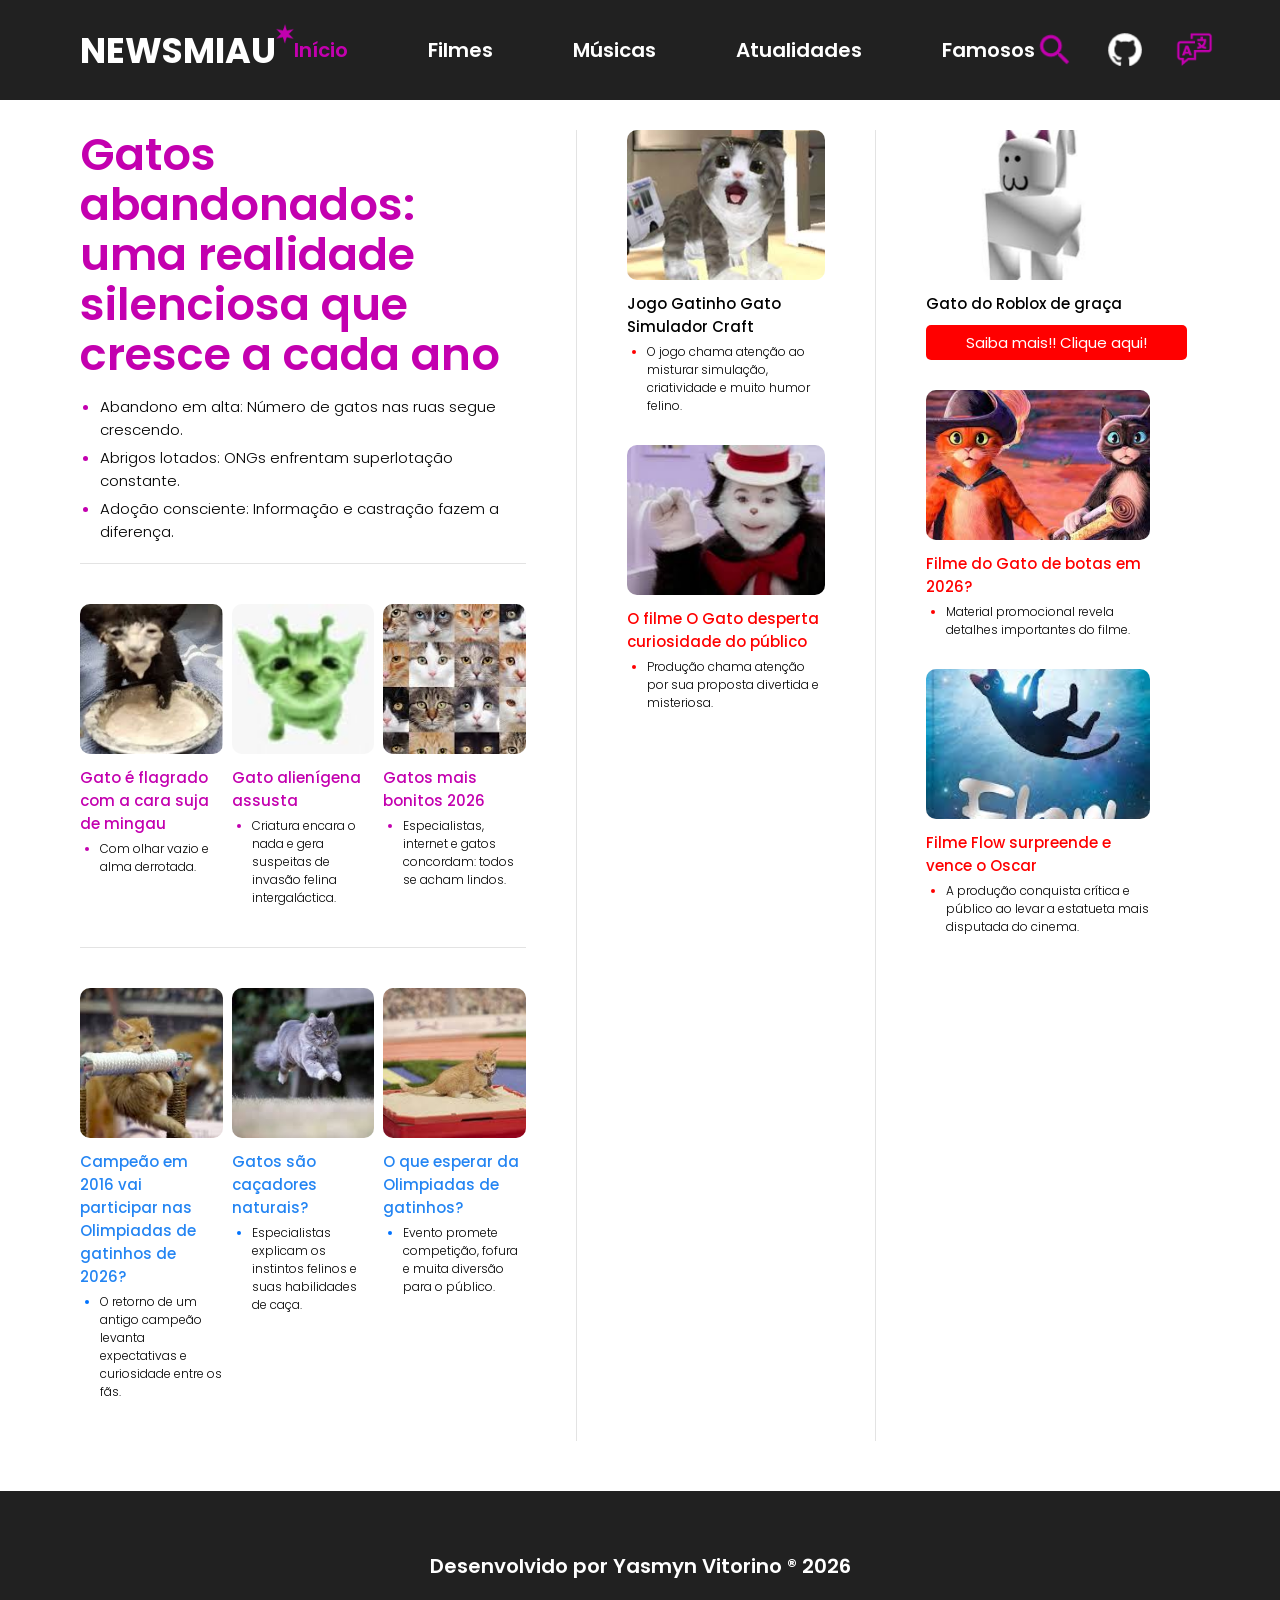
<file: index.html>
<!DOCTYPE html>
<html lang="en">

<head>
    <meta charset="UTF-8">
    <meta name="viewport" content="width=device-width, initial-scale=1.0">
    <title>Site De Noticías</title>
    <link rel="stylesheet" href="style.css">
    <link rel="shortcut icon" href="./imagens/Star 3.png" type="image/x-icon">
</head>

<body>
    <!-- Header -->
    <header>
        <div class="logo">
            <h1>NEWSMIAU</h1>
            <img src="./imagens/Star 3.png" alt=" Desenho de estrela de 6 pontas na cor roxa ">
        </div>
        <nav>
            <a href="">Início</a>
            <a href="./filmes.html">Filmes</a>
            <a href="./musicas.html">Músicas</a>
            <a href="./atualidades.html">Atualidades</a>
            <a href="./famosos.html">Famosos</a>
        </nav>
        <div class="icones-header">
            <img src="./imagens/ic_baseline-search.png" alt="Lupa para pesquisa">
            <img src="./imagens/ri_github-fill.png" alt="Icone da logo do Github">
            <img src="./imagens/clarity_language-line.png" alt="Icone para troca de linguagem">
        </div>
    </header>
    <!-- Conteúdo -->
    <main>
        <section>
            <!-- Noticia Principal -->
            <article class="noticia-principal">
                <h2 class="cor-roxa">Gatos abandonados: uma realidade silenciosa que cresce a cada ano</h2>
                <ul>
                    <li>Abandono em alta: Número de gatos nas ruas segue crescendo.</li>
                    <li>Abrigos lotados: ONGs enfrentam superlotação constante.</li>
                    <li>Adoção consciente: Informação e castração fazem a diferença.</li>
                </ul>
            </article>
            <!-- Noticias -->

            <div id="primeira-secao-noticias">
                <!-- Noticia 1 -->
                <article class="noticia-grupo">
                    <img src="./imagens/Gatos/Mingau.jpg" alt="">
                    <h3 class="cor-roxa">Gato é flagrado com a cara suja de mingau</h3>
                    <ul>
                        <li>Com olhar vazio e alma derrotada.</li>
                    </ul>
                </article>

                <!-- Noticia 2 -->
                <article class="noticia-grupo">
                    <img src="./imagens/Gatos/Gato Alien.jpg" alt="">
                    <h3 class="cor-roxa">Gato alienígena assusta</h3>
                    <ul>
                        <li>Criatura encara o nada e gera suspeitas de invasão felina intergaláctica.</li>
                    </ul>
                </article>

                <!-- Noticia 3 -->
                <article class="noticia-grupo">
                    <img src="./imagens/Gatos/Gatos.jpg" alt="">
                    <h3 class="cor-roxa">Gatos mais bonitos 2026</h3>
                    <ul>
                        <li>Especialistas, internet e gatos concordam: todos se acham lindos.</li>
                    </ul>
                </article>
            </div>

            <div id="segunda-secao-noticias">
                <!-- Noticia 4 -->
                <article class="noticia-grupo">
                    <img src="./imagens/Gatos/Gato esporte.jpg" alt="gato laranja na barra">
                    <h3 class="cor-azul">Campeão em 2016 vai participar nas Olimpiadas de gatinhos de 2026?</h3>
                    <ul>
                        <li>O retorno de um antigo campeão levanta expectativas e curiosidade entre os fãs.</li>
                    </ul>
                </article>

                <!-- Noticia 5 -->
                <article class="noticia-grupo">
                    <img src="./imagens/Gatos/Gato corre corre.jpg" alt="gato correndo veloz">
                    <h3 class="cor-azul">Gatos são caçadores naturais?</h3>
                    <ul>
                        <li>Especialistas explicam os instintos felinos e suas habilidades de caça.</li>
                    </ul>
                </article>
                <!-- Noticia 6 -->

                <article class="noticia-grupo">
                    <img src="./imagens/Gatos/Gato olimpiada.jpg" alt="Gato laranja em uma arena de olimpiadas">
                    <h3 class="cor-azul">O que esperar da Olimpiadas de gatinhos?</h3>
                    <ul>
                        <li>Evento promete competição, fofura e muita diversão para o público.</li>
                    </ul>
                </article>
            </div>
        </section>

        <section>
            <!-- Noticia lateral 1-->
            <article class="noticia-grupo">
                <img src="./imagens/Gatos/Gatoss/Gato jogo.jpg" alt=" Gato de jogo com a boca aberta">
                <h3>Jogo Gatinho Gato Simulador Craft</h3>
                <ul>
                    <li>O jogo chama atenção ao misturar simulação, criatividade e muito humor felino.</li>
                </ul>
            </article>

            <!-- Noticia lateral 2-->
            <article class="noticia-grupo">
                <img src="./imagens/Gatos/Gatoss/Gato filme.jpg" alt=" Homem fantasiado de gato do filme O gato">
                <h3 class="cor-vermelha">O filme O Gato desperta curiosidade do público</h3>
                <ul>
                    <li>Produção chama atenção por sua proposta divertida e misteriosa.</li>
                </ul>
            </article>
        </section>

        <section>
            <!-- Noticia lateral 3-->
            <article class="noticia-grupo">
                <img src="./imagens/Gatos/Gatoss/Gato robloco.jpg" alt="">
                <h3>Gato do Roblox de graça</h3>
                <button id="botao-saiba-mais">Saiba mais!! Clique aqui!</button>
            </article>

            <!-- Noticia lateral 4-->
            <article class="noticia-grupo">
                <img src="./imagens/Gatos/Gatoss/Gato de botas perdeu a bota.jpg" alt="">
                <h3 class="cor-vermelha">Filme do Gato de botas em 2026?</h3>
                <ul>
                    <li>Material promocional revela detalhes importantes do filme.</li>
                </ul>
            </article>

            <!-- Noticia lateral 5-->
            <article class="noticia-grupo">
                <img src="./imagens/Gatos/Gatoss/FLOW.jpg" alt="">
                <h3 class="cor-vermelha">Filme Flow surpreende e vence o Oscar</h3>
                <ul>
                    <li>A produção conquista crítica e público ao levar a estatueta mais disputada do cinema.</li>
                </ul>
            </article>
        </section>
    </main>

    <footer>
        <p>Desenvolvido por Yasmyn Vitorino ® 2026</p>
    </footer>
</body>

</html>
</file>
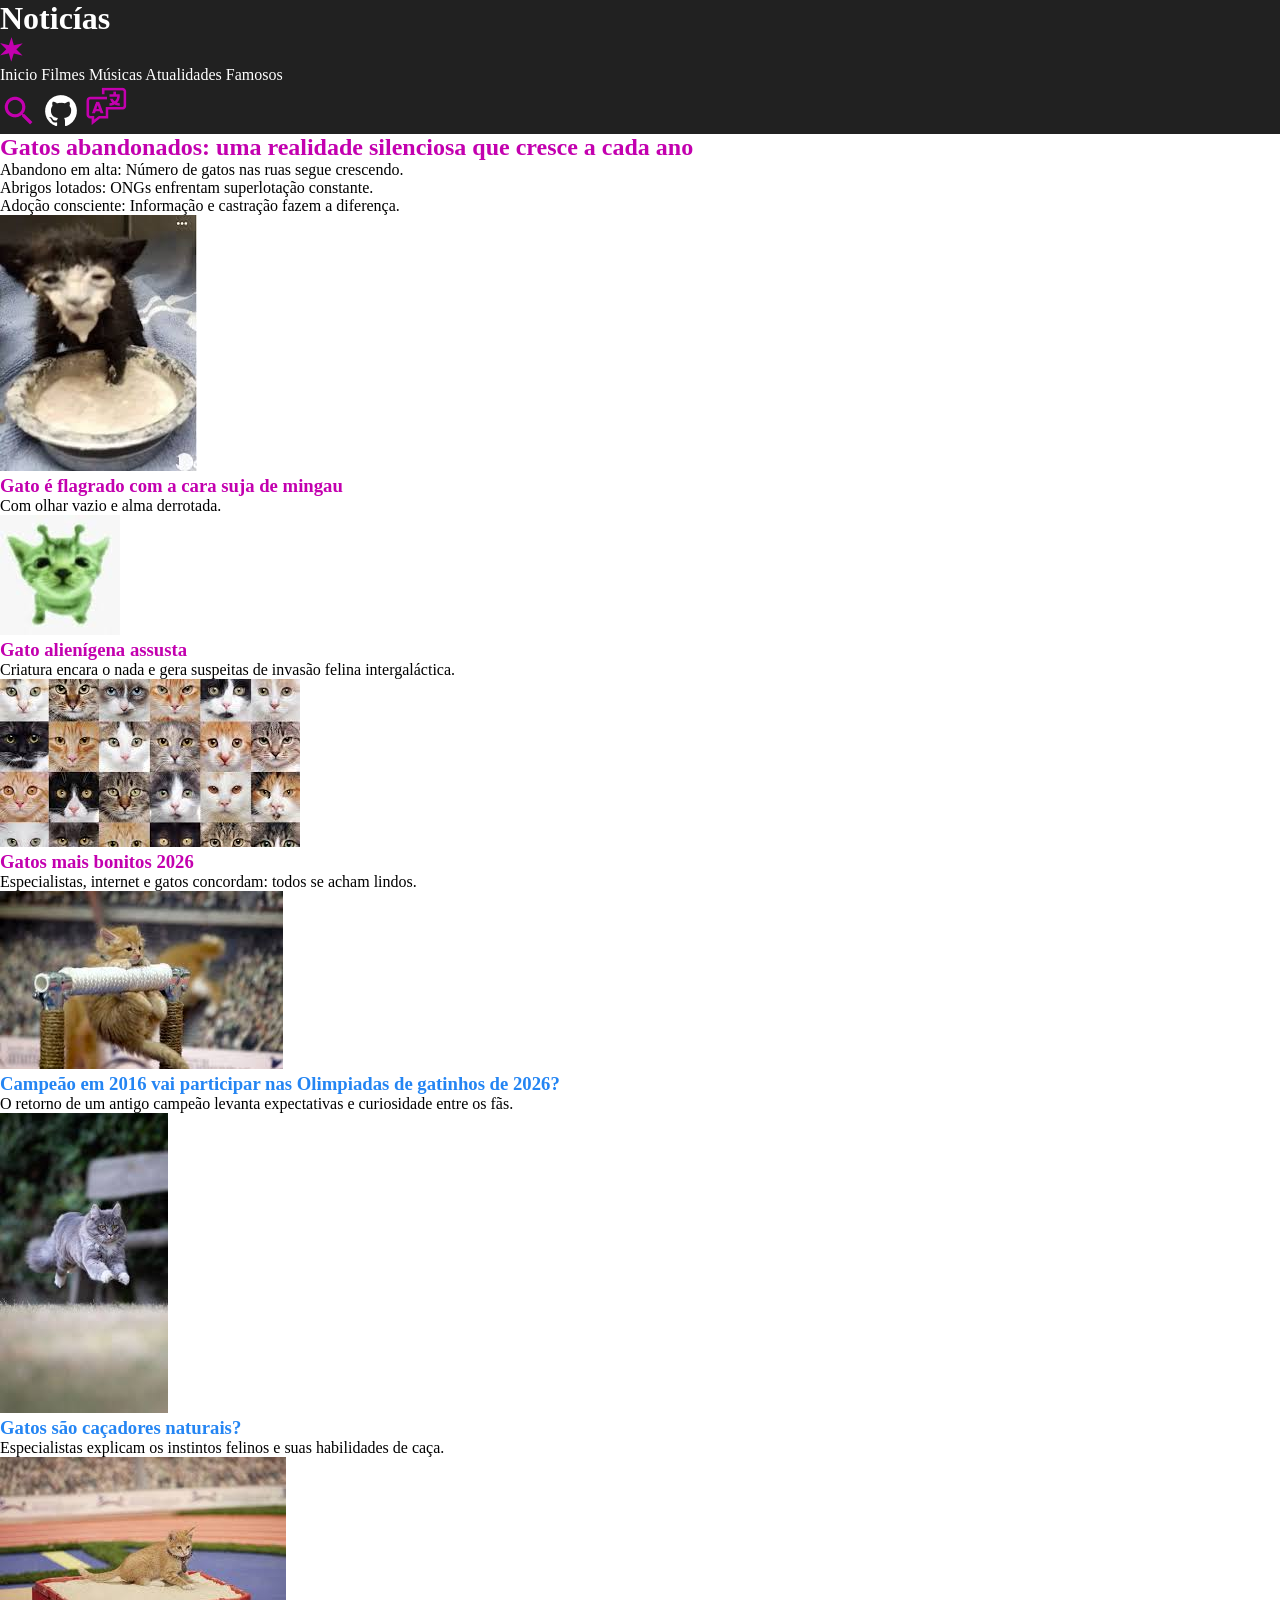
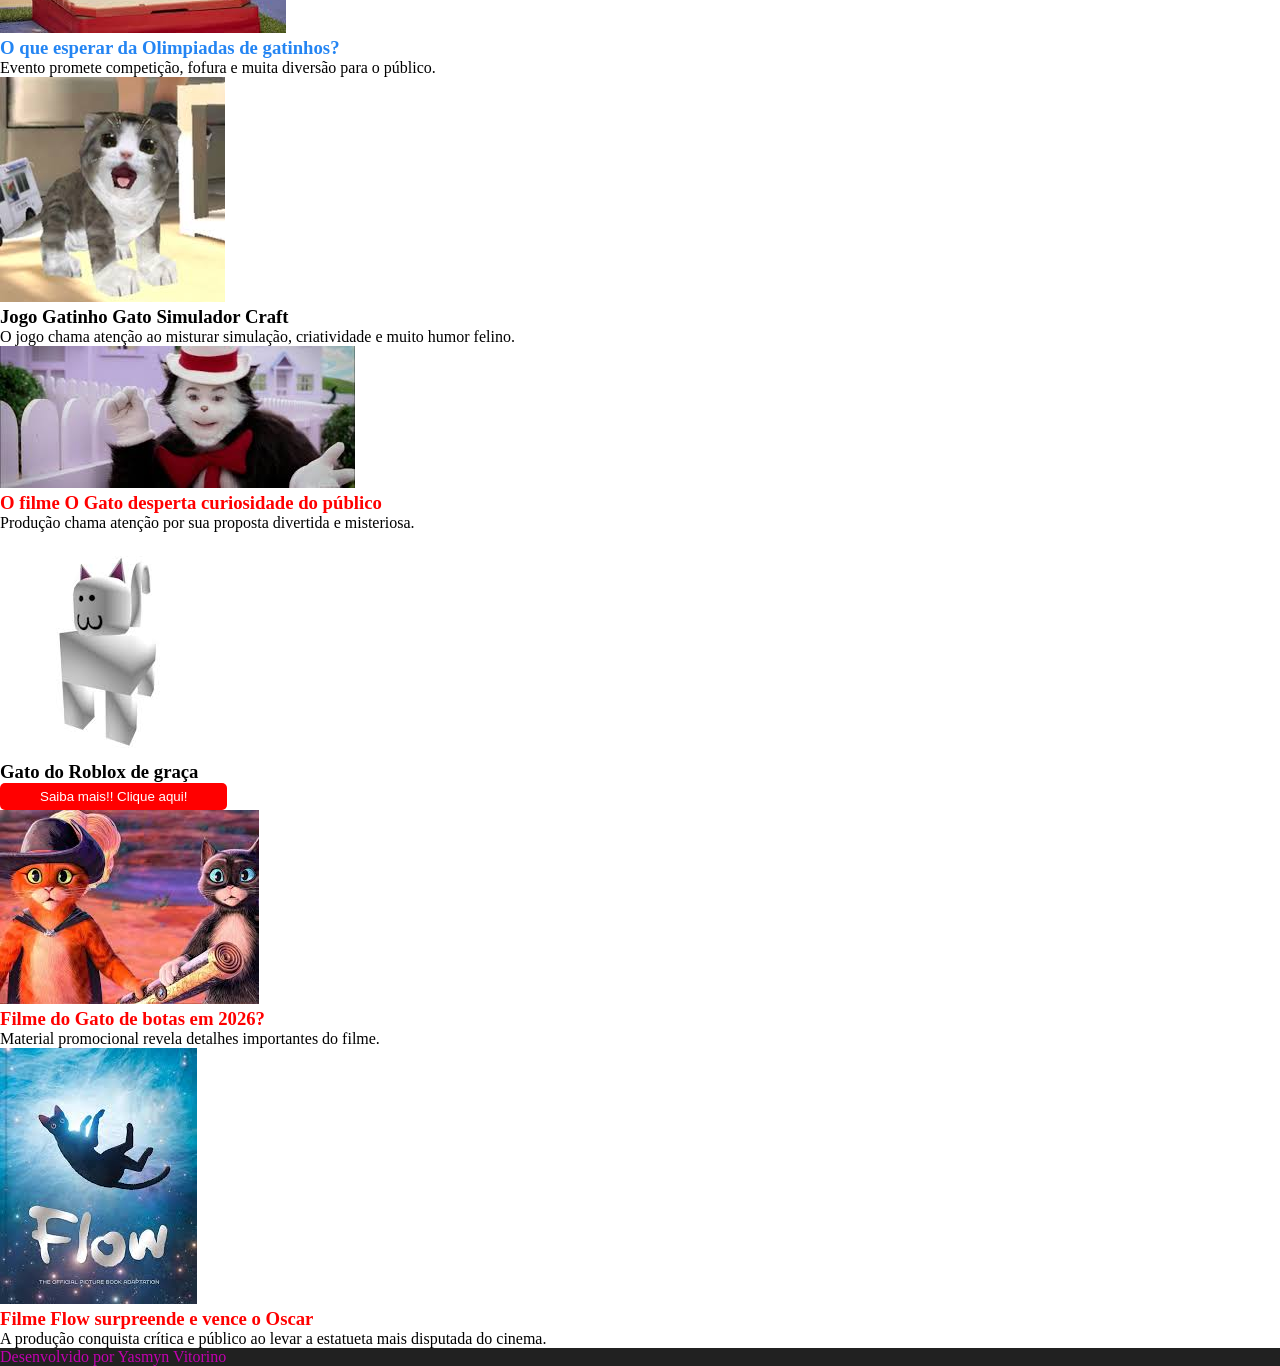
<file: imagens/Site-de-noticias/index.html>
<!DOCTYPE html>
<html lang="en">
<head>
    <meta charset="UTF-8">
    <meta name="viewport" content="width=device-width, initial-scale=1.0">
    <title>Site De Noticías</title>
    <link rel="stylesheet" href="style.css">
</head>
<body>
    <!-- Header -->
    <header>
        <div>
            <h1>Noticías</h1>
            <img src="./imagens/Star 3.png" alt=" Desenho de estrela de 6 pontas na cor roxa ">
        </div>
        <nav>
            <a href="">Inicio</a>
            <a href="">Filmes</a>
            <a href="">Músicas</a>
            <a href="">Atualidades</a>
            <a href="">Famosos</a>
        </nav>
        <div>
            <img src="./imagens/ic_baseline-search.png" alt="Lupa para pesquisa">
            <img src="./imagens/ri_github-fill.png" alt="Icone da logo do Github">
            <img src="./imagens/clarity_language-line.png" alt="Icone para troca de linguagem">
        </div>
    </header>
    <!-- Conteúdo -->
    <main>
        <section>
            <!-- Noticia Principal -->
            <article>
                <h2 class="cor-roxa">Gatos abandonados: uma realidade silenciosa que cresce a cada ano</h2>
                <ul>
                    <li>Abandono em alta: Número de gatos nas ruas segue crescendo.</li>
                    <li>Abrigos lotados: ONGs enfrentam superlotação constante.</li>
                    <li>Adoção consciente: Informação e castração fazem a diferença.</li>
                </ul>
            </article>
            <!-- Noticias -->
            <div>
                <!-- Noticia 1 -->
                <article>
                    <img src="./imagens/Gatos/Mingau.jpg" alt="">
                    <h3 class="cor-roxa">Gato é flagrado com a cara suja de mingau</h3>
                    <ul>
                        <li>Com olhar vazio e alma derrotada.</li>
                    </ul>
                </article>
                <!-- Noticia 2 -->
                <article>
                    <img src="./imagens/Gatos/Gato Alien.jpg" alt="">
                    <h3 class="cor-roxa">Gato alienígena assusta</h3>
                    <ul>
                        <li>Criatura encara o nada e gera suspeitas de invasão felina intergaláctica.</li>
                    </ul>
                </article>
                <!-- Noticia 3 -->
                <article>
                    <img src="./imagens/Gatos/Gatos.jpg" alt="">
                    <h3 class="cor-roxa">Gatos mais bonitos 2026</h3>
                    <ul>
                        <li>Especialistas, internet e gatos concordam: todos se acham lindos.</li>
                    </ul>
                </article>
            </div>
            <div>
                <!-- Noticia 4 -->
                <article>
                    <img src="./imagens/Gatos/Gato esporte.jpg" alt="gato laranja na barra">
                    <h3 class="cor-azul">Campeão em 2016 vai participar nas Olimpiadas de gatinhos de 2026?</h3>
                    <ul>
                        <li>O retorno de um antigo campeão levanta expectativas e curiosidade entre os fãs.</li>
                    </ul>
                </article>
                <!-- Noticia 5 -->
                <article>
                    <img src="./imagens/Gatos/Gato corre corre.jpg" alt="gato correndo veloz">
                    <h3 class="cor-azul">Gatos são caçadores naturais?</h3>
                    <ul>
                        <li>Especialistas explicam os instintos felinos e suas habilidades de caça.</li>
                    </ul>
                </article>
                <!-- Noticia 6 -->
                <article>
                    <img src="./imagens/Gatos/Gato olimpiada.jpg" alt="Gato laranja em uma arena de olimpiadas">
                    <h3 class="cor-azul">O que esperar da Olimpiadas de gatinhos?</h3>
                    <ul>
                        <li>Evento promete competição, fofura e muita diversão para o público.</li>
                    </ul>
                </article>
            </div>
        </section>

        <section>
            <article>
                <img src="./imagens/Gatos/Gatoss/Gato jogo.jpg" alt=" Gato de jogo com a boca aberta">
                <h3 >Jogo Gatinho Gato Simulador Craft</h3>
                <ul>
                    <li>O  jogo chama atenção ao misturar simulação, criatividade e muito humor felino.</li>
                </ul>
            </article>
            <article>
                <img src="./imagens/Gatos/Gatoss/Gato filme.jpg" alt=" Homem fantasiado de gato do filme O gato">
                <h3 class="cor-vermelha">O filme O Gato desperta curiosidade do público</h3>
                <ul>
                    <li>Produção chama atenção por sua proposta divertida e misteriosa.</li>
                </ul>
            </article>
        </section>
        <section>
            <article>
                <img src="./imagens/Gatos/Gatoss/Gato robloco.jpg" alt="">
                <h3>Gato do Roblox de graça</h3>
                <button id="botao-saiba-mais">Saiba mais!! Clique aqui!</button>
            </article>
            <article>
                <img src="./imagens/Gatos/Gatoss/Gato de botas perdeu a bota.jpg" alt="">
                <h3 class="cor-vermelha">Filme do Gato de botas em 2026?</h3>
                <p>Material promocional revela detalhes importantes do filme.</p>
            </article>
            <article>
                <img src="./imagens/Gatos/Gatoss/FLOW.jpg" alt="">
                <h3 class="cor-vermelha">Filme Flow surpreende e vence o Oscar</h3>
                <p>A produção conquista crítica e público ao levar a estatueta mais disputada do cinema.</p>
            </article>
        </section>
    </main>

    <footer>
        <p class="cor-roxa">Desenvolvido por Yasmyn Vitorino</p>
    </footer>
</body>
</html>
</file>
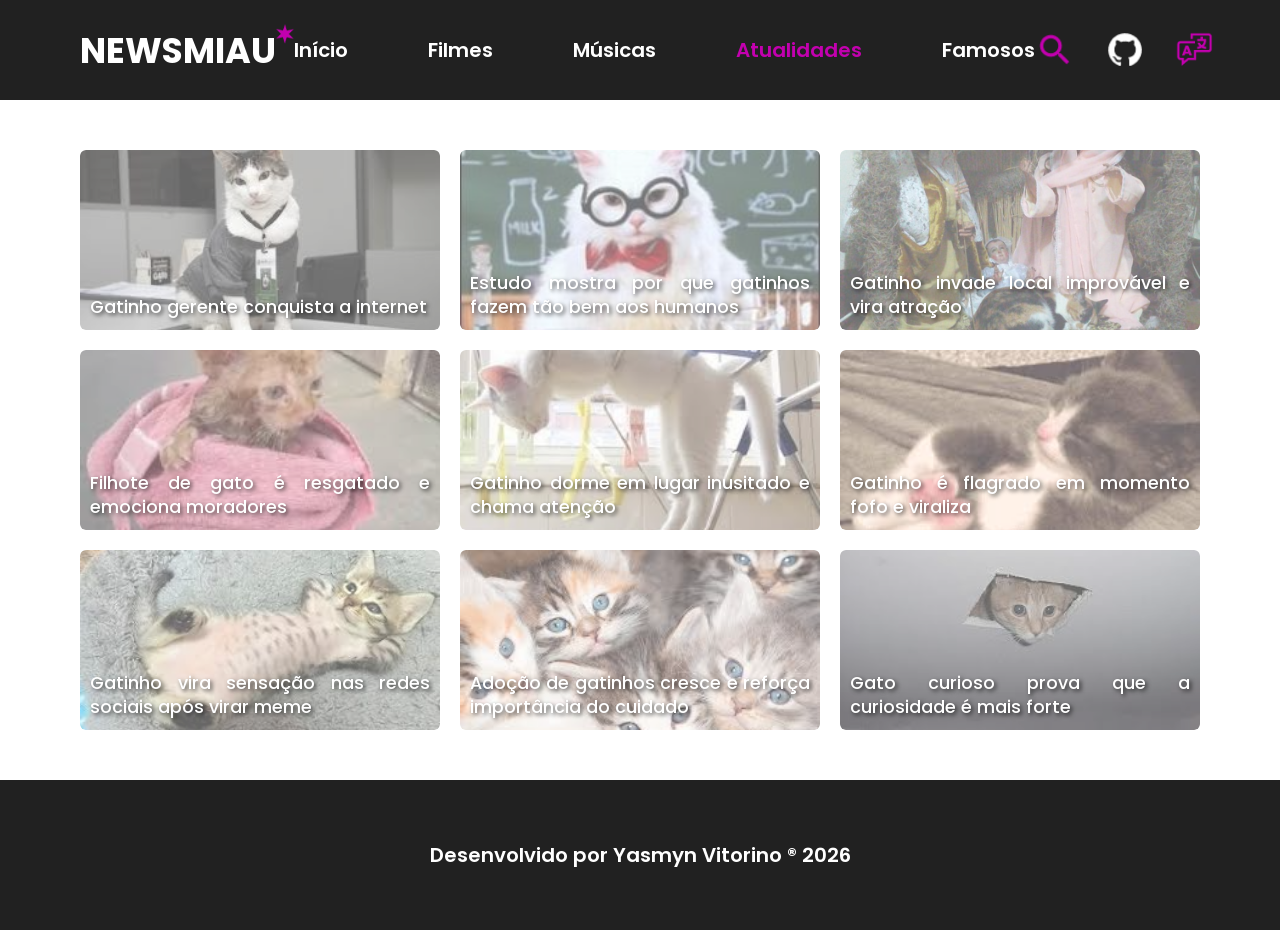
<file: atualidades.html>
<!DOCTYPE html>
<html lang="en">
<head>
    <meta charset="UTF-8">
    <meta name="viewport" content="width=device-width, initial-scale=1.0">
    <title>Noticias De Filmes</title>
    <link rel="shortcut icon" href="./Star 3.png" type="image/x-icon">
    <link rel="stylesheet" href="style.css">
    <link rel="stylesheet" href="atualidades.css">
    <title>Notícias De Filmes</title>
</head>
<body>
    <header>
        <div class="logo">
            <h1>NEWSMIAU</h1>
            <img src="./imagens/Star 3.png" alt=" Desenho de estrela de 6 pontas na cor roxa ">
        </div>
        <nav>
            <a href="./index.html">Início</a>
            <a href="./filmes.html">Filmes</a>
            <a href="./musicas.html">Músicas</a>
            <a href="./atualidades.html">Atualidades</a>
            <a href="./famosos.html">Famosos</a>
        </nav>
        <div class="icones-header">
            <img src="./imagens/ic_baseline-search.png" alt="Lupa para pesquisa">
            <img src="./imagens/ri_github-fill.png" alt="Icone da logo do Github">
            <img src="./imagens/clarity_language-line.png" alt="Icone para troca de linguagem">
        </div>
    </header>

    <main class="atualidades-main">
        <div class="noticias">
            <article class="noticia-grupo">
                <img src="./imagensAt/gerente.jpg" alt="">
                <div class="texto">
                    <h3 class="cor-v">Gatinho gerente conquista a internet</h3>
                </div>
            </article>

            <article class="noticia-grupo">
                <img src="./imagensAt/cientista.jpg" alt="">
                <div class="texto">
                    <h3 class="cor-v">Estudo mostra por que gatinhos fazem tão bem aos humanos</h3>
                </div>
            </article>

            <article class="noticia-grupo">
                <img src="./imagensAt/presepi.jpeg" alt="">
                <div class="texto">
                    <h3 class="cor-v">Gatinho invade local improvável e vira atração</h3>
                </div>
            </article>
        </div>

        <div class="noticias">
            <article class="noticia-grupo">
                <img src="./imagensAt/rwvvsd.jpg" alt="">
                <div class="texto">
                    <h3 class="cor-v">Filhote de gato é resgatado e emociona moradores</h3>
                </div>
            </article>

            <article class="noticia-grupo">
                <img src="./imagensAt/varal.jpg" alt="">
                <div class="texto">
                    <h3 class="cor-v">Gatinho dorme em lugar inusitado e chama atenção</h3>
                </div>
            </article>

            <article class="noticia-grupo">
                <img src="./imagensAt/amimir.jpg" alt="">
                <div class="texto">
                    <h3 class="cor-v">Gatinho é flagrado em momento fofo e viraliza</h3>
                </div>
            </article>
        </div>

        <div class="noticias">
            <article class="noticia-grupo">
                <img src="./imagensAt/pormim.jpg" alt="">
                <div class="texto">
                    <h3 class="cor-v">Gatinho vira sensação nas redes sociais após virar meme</h3>
                </div>
            </article>

            <article class="noticia-grupo">
                <img src="./imagensAt/adote.jpg" alt="">
                <div class="texto">
                    <h3 class="cor-v">Adoção de gatinhos cresce e reforça importância do cuidado</h3>
                </div>
            </article>

            <article class="noticia-grupo">
                <img src="./imagensAt/yfgu.jpg" alt="">
                <div class="texto">
                    <h3 class="cor-v">Gato curioso prova que a curiosidade é mais forte</h3>
                </div>
            </article>
        </div>

    </main>
    <footer>
        <p>Desenvolvido por Yasmyn Vitorino ® 2026</p>
    </footer>
</body>
</html>
</file>
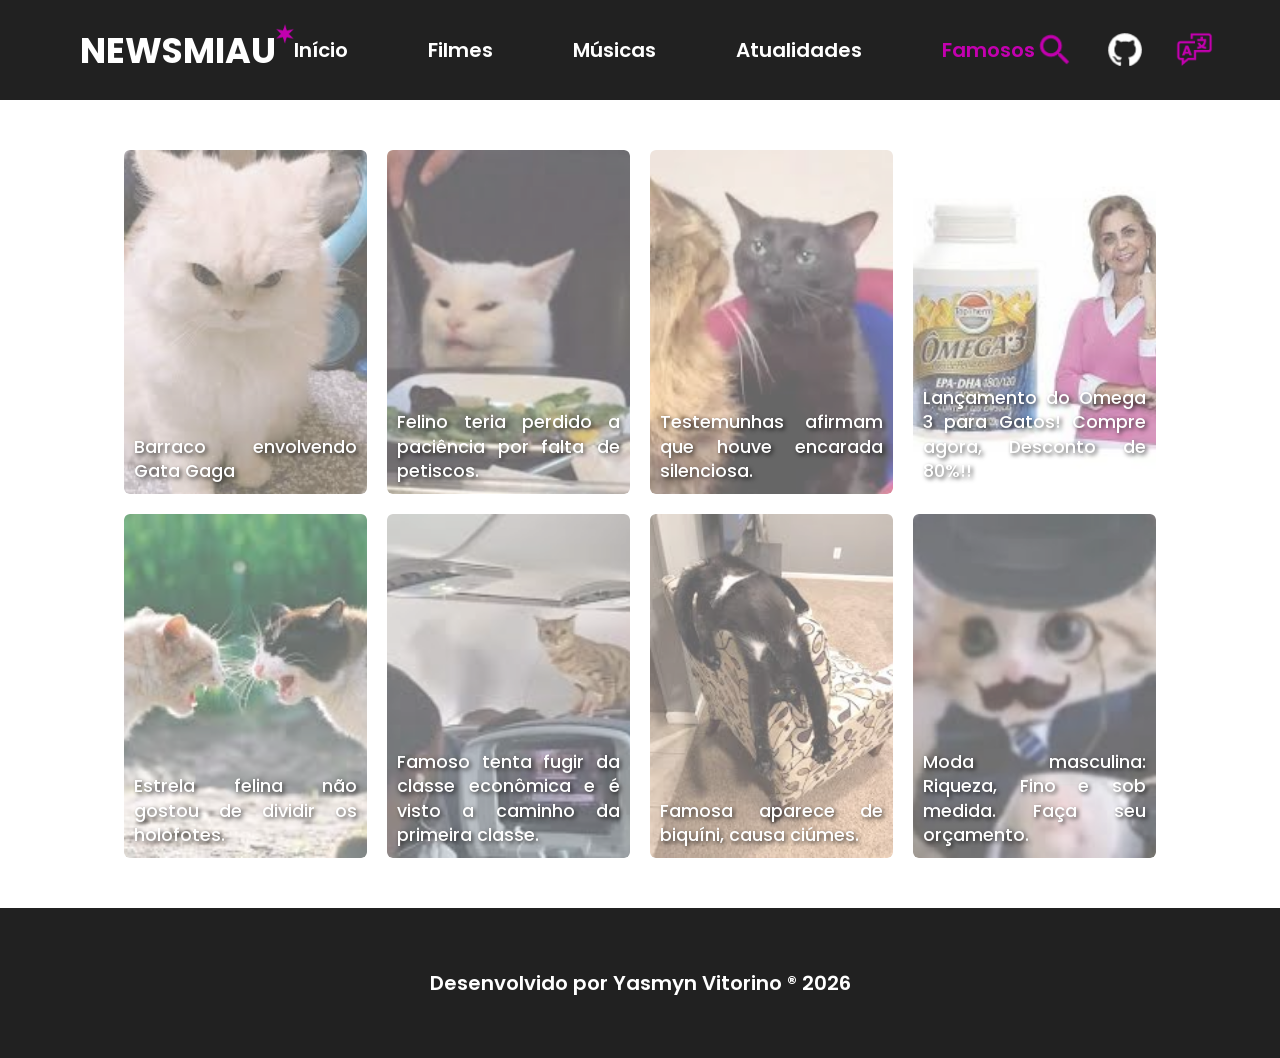
<file: famosos.html>
<!DOCTYPE html>
<html lang="en">
<head>
    <meta charset="UTF-8">
    <meta name="viewport" content="width=device-width, initial-scale=1.0">
    <title>Noticias De Filmes</title>
    <link rel="shortcut icon" href="./Star 3.png" type="image/x-icon">
    <link rel="stylesheet" href="style.css">
    <link rel="stylesheet" href="famosos.css">
    <title>Notícias De Filmes</title>
</head>
<body>
    <header>
        <div class="logo">
            <h1>NEWSMIAU</h1>
            <img src="./imagens/Star 3.png" alt=" Desenho de estrela de 6 pontas na cor roxa ">
        </div>
        <nav>
            <a href="./index.html">Início</a>
            <a href="./filmes.html">Filmes</a>
            <a href="./musicas.html">Músicas</a>
            <a href="./atualidades.html">Atualidades</a>
            <a href="./famosos.html">Famosos</a>
        </nav>
        <div class="icones-header">
            <img src="./imagens/ic_baseline-search.png" alt="Lupa para pesquisa">
            <img src="./imagens/ri_github-fill.png" alt="Icone da logo do Github">
            <img src="./imagens/clarity_language-line.png" alt="Icone para troca de linguagem">
        </div>
    </header>

    <main class="famosos-main">
        <div class="noticias">
            <article class="noticia-grupo">
                <img src="./imagensFO/Fofoquinhas.jpg" alt="">
                <div class="texto">
                    <h3 class="cor-v">Barraco envolvendo Gata Gaga</h3>
                </div>
            </article>

            <article class="noticia-grupo">
                <img src="./imagensFO/gato prato.jpg" alt="">
                <div class="texto">
                    <h3 class="cor-v">Felino teria perdido a paciência por falta de petiscos.</h3>
                </div>
            </article>

            <article class="noticia-grupo">
                <img src="./imagensFO/Encarada.jpg" alt="">
                <div class="texto">
                    <h3 class="cor-v">Testemunhas afirmam que houve encarada silenciosa.</h3>
                </div>
            </article>

            <article class="noticia-grupo">
                <img src="./imagensFO/omega.jpg" alt="">
                <div class="texto">
                    <h3 class="cor-v">Lançamento do Omega 3 para Gatos! Compre agora, Desconto de 80%!!</h3>
                </div>
            </article>

        </div>

        <div class="noticias2">
            <article class="noticia-grupo">
                <img src="./imagensFO/bruga.jpg" alt="">
                <div class="texto">
                    <h3 class="cor-v">Estrela felina não gostou de dividir os holofotes.</h3>
                </div>
            </article>

            <article class="noticia-grupo">
                <img src="./imagensFO/fuga3.jpg" alt="">
                <div class="texto">
                    <h3 class="cor-v">Famoso tenta fugir da classe econômica e é visto a caminho da primeira classe.</h3>
                </div>
            </article>

            <article class="noticia-grupo">
                <img src="./imagensFO/biquini.jpg" alt="">
                <div class="texto">
                    <h3 class="cor-v">Famosa aparece de biquíni, causa ciúmes.</h3>
                </div>
            </article>

            <article class="noticia-grupo">
                <img src="./imagensFO/moda.jpg" alt="">
                <div class="texto">
                    <h3 class="cor-v">Moda masculina: Riqueza, Fino e sob medida. Faça seu orçamento.</h3>
                </div>
            </article>
        </div>

    </main>
    <footer>
        <p>Desenvolvido por Yasmyn Vitorino ® 2026</p>
    </footer>
</body>
</html>
</file>
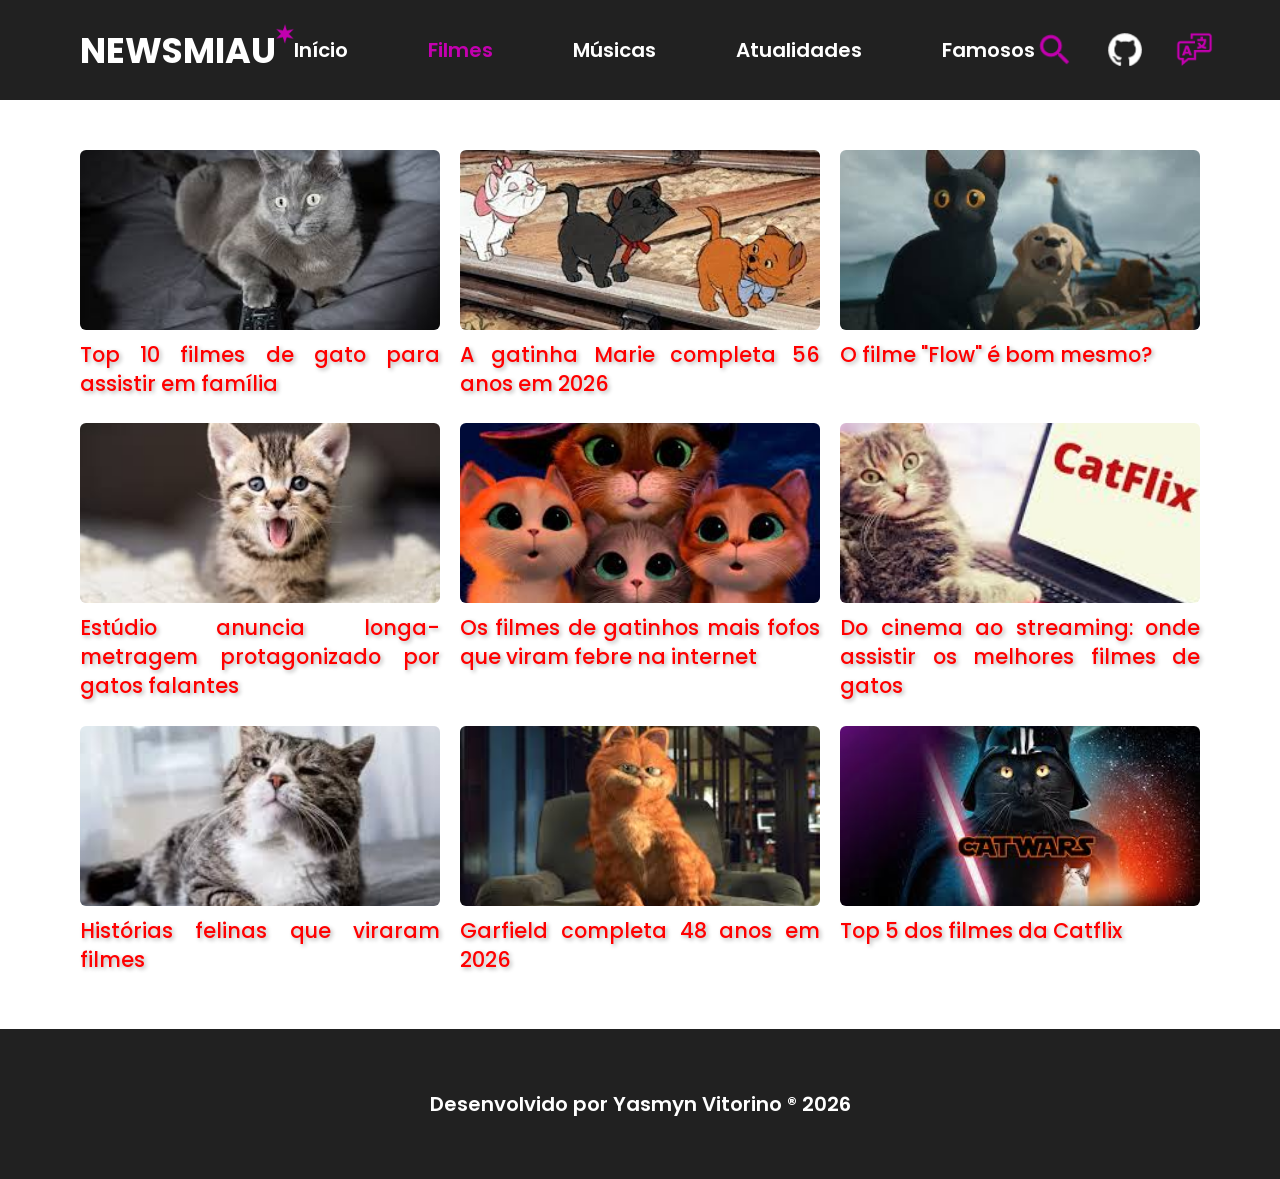
<file: filmes.html>
<!DOCTYPE html>
<html lang="en">

<head>
    <meta charset="UTF-8">
    <meta name="viewport" content="width=device-width, initial-scale=1.0">
    <title>Noticias De Filmes</title>
    <link rel="shortcut icon" href="./Star 3.png" type="image/x-icon">
    <link rel="stylesheet" href="style.css">
    <link rel="stylesheet" href="filmes.css">
    <title>Notícias De Filmes</title>
</head>

<body>
    <header>
        <div class="logo">
            <h1>NEWSMIAU</h1>
            <img src="./imagens/Star 3.png" alt=" Desenho de estrela de 6 pontas na cor roxa ">
        </div>
        <nav>
            <a href="./index.html">Início</a>
            <a href="./filmes.html">Filmes</a>
            <a href="./musicas.html">Músicas</a>
            <a href="./atualidades.html">Atualidades</a>
            <a href="./famosos.html">Famosos</a>
        </nav>
        <div class="icones-header">
            <img src="./imagens/ic_baseline-search.png" alt="Lupa para pesquisa">
            <img src="./imagens/ri_github-fill.png" alt="Icone da logo do Github">
            <img src="./imagens/clarity_language-line.png" alt="Icone para troca de linguagem">
        </div>
    </header>

    <main class="filmes-main">

        <div class="noticias">
            <article class="noticia-grupo">
                <img src="./imagensF/gato.jpg" alt="">
                <h3 class="cor-v">Top 10 filmes de gato para assistir em família</h3>
            </article>

            <article class="noticia-grupo">
                <img src="./imagensF/marie.jpg" alt="">
                <h3 class="cor-v">A gatinha Marie completa 56 anos em 2026</h3>
            </article>

            <article class="noticia-grupo">
                <img src="./imagensF/Flow-filme.jpg" alt="">

                <h3 class="cor-v">O filme "Flow" é bom mesmo?</h3>
            </article>
        </div>

        <div class="noticias2">
            <article class="noticia-grupo">
                <img src="./imagensF/gato falante.jpg" alt="">
                <h3 class="cor-v">Estúdio anuncia longa-metragem protagonizado por gatos falantes</h3>
            </article>

            <article class="noticia-grupo">
                <img src="./imagensF/gato fofo.jpg" alt="">
                <h3 class="cor-v">Os filmes de gatinhos mais fofos que viram febre na internet</h3>
            </article>

            <article class="noticia-grupo">
                <img src="./imagensF/Catflix.jpg" alt="">
                <h3 class="cor-v">Do cinema ao streaming: onde assistir os melhores filmes de gatos</h3>
            </article>
        </div>

        <div class="noticias3">
            <article class="noticia-grupo">
                <img src="./imagensF/reais.jpg" alt="">
                <h3 class="cor-v">Histórias felinas que viraram filmes</h3>
            </article>

            <article class="noticia-grupo">
                <img src="./imagensF/Garfield.jpg" alt="">
                <h3 class="cor-v">Garfield completa 48 anos em 2026</h3>
            </article>

            <article class="noticia-grupo">
                <img src="./imagensF/catflixu.jpg" alt="">
                <h3 class="cor-v">Top 5 dos filmes da Catflix</h3>
            </article>
        </div>
    </main>
    <footer>
        <p>Desenvolvido por Yasmyn Vitorino ® 2026</p>
    </footer>
</body>

</html>
</file>
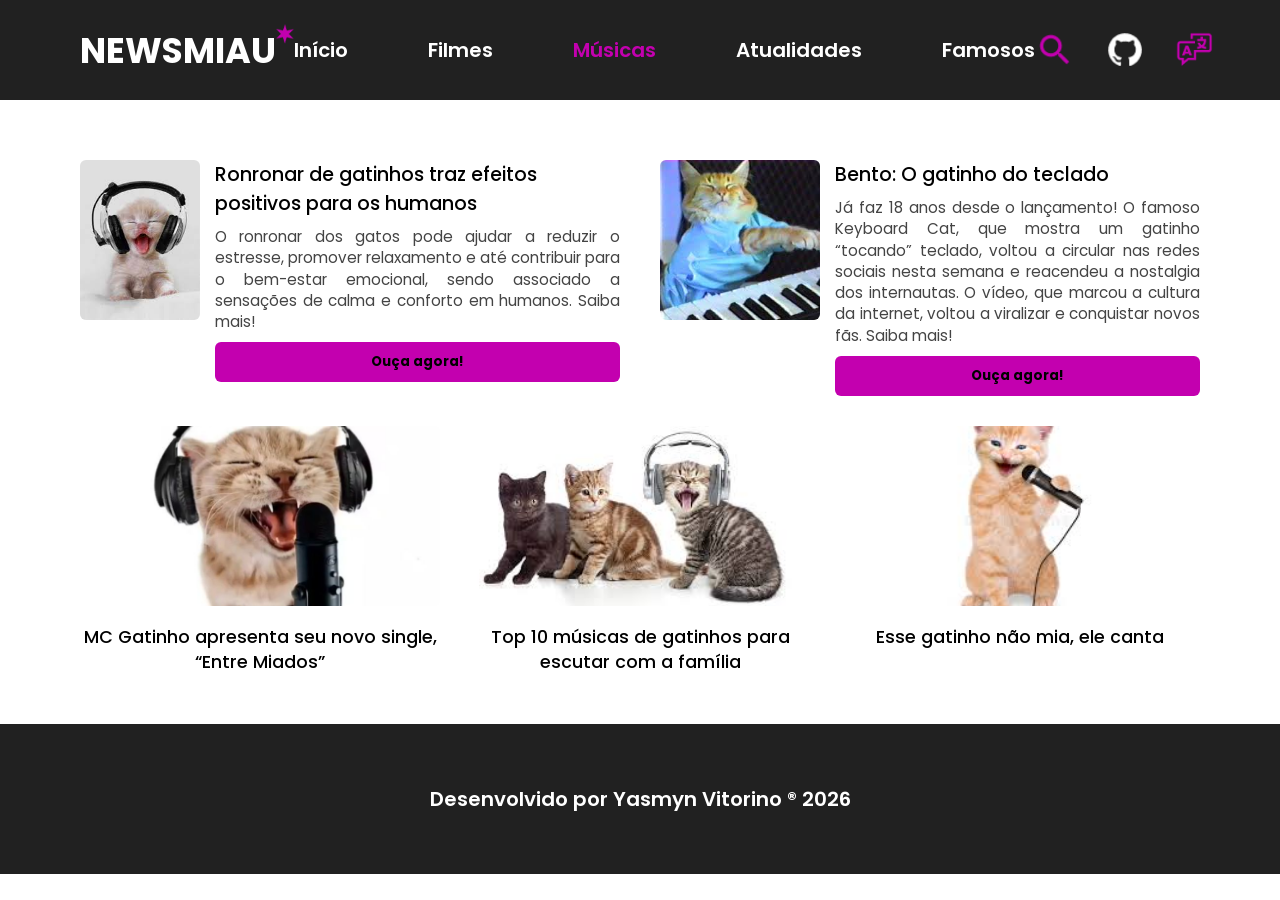
<file: musicas.html>
<!DOCTYPE html>
<html lang="en">

<head>
    <meta charset="UTF-8">
    <meta name="viewport" content="width=device-width, initial-scale=1.0">
    <title>Noticias De Filmes</title>
    <link rel="shortcut icon" href="./Star 3.png" type="image/x-icon">
    <link rel="stylesheet" href="style.css">
    <link rel="stylesheet" href="musicas.css">
    <title>Notícias De Filmes</title>
</head>

<body>
    <header>
        <div class="logo">
            <h1>NEWSMIAU</h1>
            <img src="./imagens/Star 3.png" alt=" Desenho de estrela de 6 pontas na cor roxa ">
        </div>
        <nav>
            <a href="./index.html">Início</a>
            <a href="./filmes.html">Filmes</a>
            <a href="./musicas.html">Músicas</a>
            <a href="./atualidades.html">Atualidades</a>
            <a href="./famosos.html">Famosos</a>
        </nav>
        <div class="icones-header">
            <img src="./imagens/ic_baseline-search.png" alt="Lupa para pesquisa">
            <img src="./imagens/ri_github-fill.png" alt="Icone da logo do Github">
            <img src="./imagens/clarity_language-line.png" alt="Icone para troca de linguagem">
        </div>
    </header>

    <main class="musicas-main">
        <div class="noticias">
            <article class="noticia-grupo">
                <img src="./imagensm/Cantor.jpg" alt="">
                <div class="conteudo-card">
                    <div class="texto-noticia">
                        <h3>Ronronar de gatinhos traz efeitos positivos para os humanos</h3>
                        <p> O ronronar dos gatos pode ajudar a reduzir o estresse, promover relaxamento e até contribuir para o bem-estar emocional, sendo associado a sensações de calma e conforto em humanos. Saiba mais!</p>
                    </div>
                    <button class="btn-ouca">Ouça agora!</button>
                </div>
            </article>

            <article class="noticia-grupo">
                <img src="./imagensm/bento.jpg" alt="">
                <div class="conteudo-card">
                    <div class="texto-noticia">
                        <h3>Bento: O gatinho do teclado</h3>
                        <p>Já faz 18 anos desde o lançamento! O famoso Keyboard Cat, que mostra um gatinho “tocando” teclado, voltou a circular nas redes sociais nesta semana e reacendeu a nostalgia dos internautas. O vídeo, que marcou a cultura da internet, voltou a viralizar e conquistar novos fãs. Saiba mais!</p>
                    </div>
                    <button class="btn-ouca">Ouça agora!</button>
                </div>
            </article>
        </div>

        <div class="noticias2">
            <article class="noticia-grupo">
                <div class="texto-noticia">
                    <img src="./imagensm/Mc.jpg" alt="">
                    <h3>MC Gatinho apresenta seu novo single, “Entre Miados”</h3>
                </div>
            </article>

            <article class="noticia-grupo">
                <div class="texto-noticia">
                    <img src="./imagensm/Canta.jpg" alt="">
                    <h3>Top 10 músicas de gatinhos para escutar com a família</h3>
                </div>
            </article>

            <article class="noticia-grupo">
                <div class="texto-noticia">
                    <img src="./imagensm/Mia.jpg" alt="">
                    <h3>Esse gatinho não mia, ele canta</h3>
                </div>
            </article>
        </div>
    </main>
    <footer>
        <p>Desenvolvido por Yasmyn Vitorino ® 2026</p>
    </footer>
</body>

</html>
</file>
<file: style.css>
@import url('https://fonts.googleapis.com/css2?family=Poppins:ital,wght@0,100;0,200;0,300;0,400;0,500;0,600;0,700;0,800;0,900;1,100;1,200;1,300;1,400;1,500;1,600;1,700;1,800;1,900&display=swap');

* {
    padding: 0;
    margin: 0;
    font-family: "Poppins", sans-serif;
}

header {
    background-color: #212121;
    color: white;
    display: flex;
    height: 100px;
    justify-content: space-between;
    align-items: center;
    padding-left: 80px;
    padding-right: 80px;

}

.logo {
    display: flex;
}

header nav {
    display: flex;
    gap: 80px;
}

header nav a:first-child {
    /*a:nth-child(1, 2) ou even=par odd= impar*/
    color: #C300AF;
    ;
}

header nav a:nth-child(1):hover {
    color: rgb(190, 75, 75);
    font-size: 21px;
}

header nav a:nth-child(2):hover {
    color: rgb(131, 37, 155);
    font-size: 21px;
}

header nav a:nth-child(3):hover {
    color: rgb(206, 123, 192);
    font-size: 21px;
}

header nav a:nth-child(4):hover {
    color: rgb(172, 172, 85);
    font-size: 21px;
}

header nav a:nth-child(5):hover {
    color: rgb(76, 139, 76);
    font-size: 21px;
}

header nav a {
    color: white;
    text-decoration: none;
    font-size: 20px;
    font-weight: 600;
    transition: 0.5s;

}

.logo img {
    max-width: 20px;
    /*largura maxima*/
    max-height: 20px;
    /*altura maxima*/
}


.logo h1 {
    font-size: 35px;
}

.icones-header {
    display: flex;
    gap: 30px;
}

.icones-header img {
    width: 40px;
}

/* Fim header */

main {
    padding-top: 30px;
    padding-left: 80px;
    padding-right: 80px;
    display: flex;
}

#primeira-secao-noticias {
    display: flex;
}

#segunda-secao-noticias {
    display: flex;
}

.cor-roxa {
    color: #C300AF;
}

.cor-azul {
    color: #2485F3;
}

.cor-vermelha {
    color: #FF0000;
}

#botao-saiba-mais {
    background-color: #FF0000;
    color: white;
    border: none;
    padding-left: 40px;
    padding-right: 40px;
    padding-top: 6px;
    padding-bottom: 6px;
    border-radius: 5px;
    font-size: 15px;
    white-space: nowrap;
    margin-top: 5px;
}

#botao-saiba-mais {
    background-color: #FF0000;
    color: white;
    border: none;
    padding: 6px 40px;
    border-radius: 5px;
    font-size: 15px;
    white-space: nowrap;
    margin-top: 5px;
    cursor: pointer;

    transition: transform 0.3s ease, background-color 0.3s ease;
}

#botao-saiba-mais:hover {
    transform: scale(1.1);
    background-color: #cc0000;
}


/* Primeira seção */
.noticia-principal h2 {
    font-size: 45px;
    line-height: 50px;
    font-weight: 600;
}

.noticia-principal ul {
    padding-left: 20px;
    margin-top: 15px;
    margin-bottom: 15px;
}

.noticia-principal ul li {
    font-size: 15px;
    font-weight: 300;
    padding-bottom: 5px;
}

.noticia-principal ul li::marker {
    color: #C300AF;
}

.noticia-principal ul li {
    font-size: 15px;
    font-weight: 300;
    padding-bottom: 5px;
}

.noticia-grupo {
    transition: transform 0.3s ease;
}

.noticia-principal {
    transition: transform 0.3s ease;
    cursor: pointer;
}

.noticia-principal:hover {
    transform: scale(1.04);
}

.noticia-grupo:hover {
    transform: scale(1.06);
}

main section:first-child {
    width: 45%;
    padding-right: 50px;
    border-right: 1px solid rgba(0, 0, 0, 0.11);
}

main section:nth-child(2) {
    width: 20%;
    padding: 0px 50px;
    border-right: 1px solid rgba(0, 0, 0, 0.11);
}

main section:nth-child(3) {
    width: 20%;
    padding: 0px 50px;
}

main article img {
    width: 120px;
}

.noticia-grupo {
    width: 32%;

}

.noticia-grupo img {
    width: 100%;
    height: 150px;
    object-fit: cover;
    border-radius: 10px;
}

.noticia-grupo h3 {
    font-size: 14px;
    font-weight: 500;
}

.noticia-grupo h3 {
    font-size: 15px;
    font-weight: 500;
    margin: 5px 0px;
}

.noticia-grupo ul {
    padding-left: 20px;
    font-size: 12px;
    font-weight: 300;
}

.noticia-grupo ul li::marker {
    color: #C300AF;
}

#primeira-secao-noticias {
    display: flex;
    justify-content: space-between;
    border-top: 1px solid rgba(0, 0, 0, 0.11);
    border-bottom: 1px solid rgba(0, 0, 0, 0.11);
    padding: 40px 0px;
}

#segunda-secao-noticias {
    display: flex;
    justify-content: space-between;
    padding: 40px 0px;

}

#segunda-secao-noticias article ul li::marker {
    color: #0073FF;
}

/* Fim */

/* Estilos da segunda seção */

main section:nth-child(2) article {
    width: 100%;
    margin-bottom: 30px;
}

main section:nth-child(2) article ul li::marker {
    color: #FF0000;
}



/* Fim */
/* Estilos para a TERCEIRA secao */
main section:nth-child(3) article {
    width: 100%;
    margin-bottom: 30px;
}

main section:nth-child(3) article ul li::marker {
    color: #FF0000;
}

/* FIM Estilos para a TERCEIRA secao */

footer {
    background-color: #212121;
    height: 150px;
    display: flex;
    justify-content: center;
    align-items: center;
    font-size: 20px;
    color: white;
    font-weight: 600;
    margin-top: 50px;

}

@media (max-width: 1200px) {
    main {
        flex-direction: column;
    }

    main section {
        width: 100% !important;
        padding: 0 10px !important;
        border: none !important;
    }

    .noticia-grupo img {
        height: 300px;
        object-fit: cover;
    }

    main section h3,
    h4 {
        font-size: 20px !important;
    }

    main section ul li {
        font-size: 16px !important;
    }


}

@media (max-width: 980px) {
    header {
        flex-direction: column;
        padding: 20px;
        gap: 15px;
        height: 100%;
    }

    #primeira-secao-noticias,
    #segunda-secao-noticias {
        flex-direction: column;
        gap: 20px;
    }

    .noticia-grupo {
        width: 100%;
    }
}

@media (max-width: 760px) {
    header nav a {
        font-size: 13px;
    }

    header nav {
        flex-wrap: wrap;
        gap: 20px;
        justify-content: center;
    }

    main {
        padding-left: 20px;
        padding-right: 20px;
    }

    .noticia-grupo img {
        width: 90%;
    }
    .noticia-grupo h3{
        width: 90%;
    }
}
</file>
<file: imagens/Site-de-noticias/style.css>
header{
    background-color: #212121;
    color: white;
}

header nav a{
    color:white;
    text-decoration: none;
}

* {
    padding: 0;
    margin: 0;
}

.cor-roxa{
    color: #C300AF;
}

.cor-azul{
    color:#2485F3;
}

.cor-vermelha{
    color:#FF0000;
}

#botao-saiba-mais {
    background-color: #FF0000;
    color: white;
    border: none;
    padding-left: 40px;
    padding-right: 40px;
    padding-top: 6px;
    padding-bottom: 6px;
    border-radius: 5px;
}

footer {
    background-color: #212121;
}
</file>
<file: atualidades.css>
header nav a:first-child{
    color:white;
}

header nav a:nth-child(4){
    color:#C300AF;
}


.cor-v{
    color: white;
    text-shadow: 2px 2px 4px rgba(0,0,0,0.3);
    font-weight: 600;
}

.noticias, .noticias2, .noticias3 {
    display: grid;
    grid-template-columns: repeat(3, 1fr);
    gap: 20px;
    align-items: start;
    margin: 20px 0;
    width: 100%;
    box-sizing: border-box;
}
.atualidades-main {
    display: block; 
}

.noticia-grupo {
    width: auto;
    display: flex;
    flex-direction: column;
}


.noticia-grupo img {
    width: 100%;
    height: 180px; 
    object-fit: cover; 
    display: block;
    border-radius: 6px;
}
.noticia-grupo h3 {
    text-align: center;
    font-size: 1rem;
    margin-top: 8px;
}
.noticia-grupo h3 {
    font-size: 1.3rem;
    margin-top: 10px;
    text-align: justify;
    line-height: 1.4;
} 

.noticia-grupo {
    display: flex;
    flex-direction: column;
    background: none;        
    border-radius: 5px;        
    padding: 0;              
    box-shadow: none;        
    transition: transform 0.3s ease;
    cursor: pointer;
}

.noticia-grupo:hover {
    transform: scale(1.05);  
}
.noticias {
    display: grid;
    grid-template-columns: repeat(3, 1fr);
    gap: 20px;
    margin: 20px 0;
    width: 100%;
}


.noticia-grupo {
    position: relative;
    cursor: pointer;
    overflow: hidden;
}



.noticia-grupo img {
    width: 100%;
    height: 180px;
    object-fit: cover;
    border-radius: 6px;
    opacity: 0.6;                 
    transition: opacity 0.3s ease;
}


.noticia-grupo:hover img {
    opacity: 1;                  
}


.texto {
    position: absolute;
    bottom: 0;
    width: 100%;
    padding: 10px;
    background: rgba(0, 0, 0, 0); 
    box-sizing: border-box;
    transition: background 0.3s ease;
}

.noticia-grupo h3 {
    margin: 0;
    color: white;
    font-size: 1.1rem;
    opacity: 10;                  
    transition: opacity 0.3s ease;
    text-shadow: 2px 2px 4px rgba(0,0,0,0.7);
}

/* hover do texto */
.noticia-grupo:hover h3 {
    opacity: 1;
}

@media (max-width: 800px) {
    .noticias, .noticias2, .noticias3 { grid-template-columns: repeat(2, 1fr); }
}
@media (max-width: 480px) {
    .noticias, .noticias2, .noticias3 { grid-template-columns: 1fr; }
}
</file>
<file: famosos.css>
header nav a:first-child{
    color:white;
}

header nav a:nth-child(5){
    color:#C300AF;
}
.famosos-main {
    display: block; 
}

.cor-v{
    color: white;
    text-shadow: 2px 2px 4px rgba(0,0,0,0.3);
    font-weight: 600;
}

.noticias, .noticias2, .noticias3 {
    display: grid;
    grid-template-columns: repeat(3, 1fr);
    gap: 20px;
    align-items: start;
    margin: 20px 0;
    width: 100%;
    box-sizing: border-box;
}
.atualidades-main {
    display: block; 
}

.noticia-grupo {
    width: auto;
    display: flex;
    flex-direction: column;
}


.noticia-grupo img {
    width: 100%;
    height: 180px; 
    object-fit: cover; 
    display: block;
    border-radius: 6px;
}

.noticia-grupo img {
    width: 243px;     
    height: 344px;     
    object-fit: cover;
    border-radius: 6px;
    opacity: 0.6;
    transition: opacity 0.3s ease;
    display: block;
}

.noticia-grupo h3 {
    text-align: center;
    font-size: 1rem;
    margin-top: 8px;
}
.noticia-grupo h3 {
    font-size: 1.3rem;
    margin-top: 10px;
    text-align: justify;
    line-height: 1.4;
} 

.noticia-grupo {
    display: flex;
    flex-direction: column;
    background: none;        
    border-radius: 5px;        
    padding: 0;              
    box-shadow: none;        
    transition: transform 0.3s ease;
    cursor: pointer;
}

.noticias {
    display: grid;
    grid-template-columns: repeat(3, 1fr);
    gap: 20px;
    margin: 20px 0;
    width: 100%;
}

.noticia-grupo {
    position: relative;
    cursor: pointer;
    overflow: hidden;
}

.noticia-grupo img {
    width: 100%;
    height: 180px;
    object-fit: cover;
    border-radius: 6px;
    opacity: 0.6;                
    transition: opacity 0.3s ease;
}


.noticia-grupo:hover img {
    opacity: 1;                 
}



.texto {
    position: absolute;
    bottom: 0;
    width: 100%;
    padding: 10px;
    background: rgba(0, 0, 0, 0); 
    box-sizing: border-box;
    transition: background 0.3s ease;
}

.noticia-grupo h3 {
    margin: 0;
    color: white;
    font-size: 1.1rem;
    opacity: 1;               
    transition: opacity 0.3s ease;
    text-shadow: 2px 2px 4px rgba(0,0,0,0.7);
}

.noticia-grupo:hover h3 {
    opacity: 1;
}
.noticias, .noticias2 {
    display: grid;
    grid-template-columns: repeat(auto-fit, 243px);
    gap: 20px;
    justify-content: center;
}

.noticia-grupo {
    width: 243px;
    position: relative;
    overflow: hidden;
}

.noticia-grupo img {
    width: 243px;
    height: 344px;
    object-fit: cover;
    border-radius: 6px;
    opacity: 0.6;
    transition: opacity 0.3s ease;
}

.noticia-grupo:hover img {
    opacity: 1;
}

.texto {
    position: absolute;
    bottom: 0;
    width: 100%;
    padding: 10px;
}

.noticia-grupo h3 {
    margin: 0;
    color: white;
    font-size: 1.1rem;
    opacity: 1;
    text-shadow: 2px 2px 4px rgba(0,0,0,0.7);
}

.noticia-grupo:hover {
    transform: scale(1.06);
}

.noticia-grupo:hover h3 {
    opacity: 1;
    transform: scale(1.04);
}

@media (max-width: 800px) {
    .noticias, .noticias2, .noticias3 { grid-template-columns: repeat(2, 1fr); }
}
@media (max-width: 480px) {
    .noticias, .noticias2, .noticias3 { grid-template-columns: 1fr; }
}
</file>
<file: filmes.css>
header nav a:first-child {
    color: white;
}

header nav a:nth-child(2) {
    color: #C300AF;
}

.cor-v {
    color: red;
    text-shadow: 2px 2px 4px rgba(0, 0, 0, 0.3);
    font-weight: 600;
}

.noticias,
.noticias2,
.noticias3 {
    display: grid;
    grid-template-columns: repeat(3, 1fr);
    gap: 20px;
    align-items: start;
    margin: 20px 0;
    width: 100%;
    box-sizing: border-box;
}

.filmes-main {
    display: block;
}

.noticia-grupo {
    width: auto;
    display: flex;
    flex-direction: column;
}

.noticia-grupo img {
    width: 100%;
    height: 180px;
    object-fit: cover;
    display: block;
    border-radius: 6px;
}

.noticia-grupo h3 {
    text-align: center;
    font-size: 1rem;
    margin-top: 8px;
}

.noticia-grupo h3 {
    font-size: 1.3rem;
    margin-top: 10px;
    text-align: justify;
    line-height: 1.4;
}

.noticia-grupo {
    display: flex;
    flex-direction: column;
    background: none;
    border-radius: 5px;
    padding: 0;
    box-shadow: none;
    transition: transform 0.3s ease;
    cursor: pointer;
}

.noticia-grupo:hover {
    transform: scale(1.05);
    /* aumenta ao passar o mouse */
}

@media (max-width: 800px) {

    .noticias,
    .noticias2,
    .noticias3 {
        grid-template-columns: repeat(2, 1fr);
    }
}

@media (max-width: 480px) {

    .noticias,
    .noticias2,
    .noticias3 {
        grid-template-columns: 1fr;
    }
}
</file>
<file: musicas.css>
/* --- Navegação --- */
header nav a:first-child {
    color: white;
}

header nav a:nth-child(3) {
    color: #C300AF;
}

.musicas-main {
    display: block; 
}

.noticias2 {
    display: flex;
    gap: 20px;
}

.noticias2 .noticia-grupo {
    width: 100%;
}

/* --- Bloco de Cima --- */
.noticias {
    display: flex;
    gap: 40px;
    margin: 30px 0;
    width: 100%;
}

.noticias .noticia-grupo {
    display: flex; 
    gap: 15px;
    width: 50%;
    align-items: flex-start;
    cursor: pointer;
    flex: 1;          
    min-height: 220px;
    transition: transform 0.3s ease;
}

.noticias .noticia-grupo:hover {
    transform: scale(1.03);
}
.noticias .noticia-grupo img {
    width: 160px;
    height: 160px;
    object-fit: cover;
    border-radius: 6px;
}

.texto-noticia p {
    text-align: justify;
}

.noticias .noticia-grupo h3 {
    margin: 0 0 8px 0;
    text-align: left;
    font-size: 1.2rem;
}

.noticias .noticia-grupo p {
    margin: 0;
    font-size: 0.95rem;
    line-height: 1.4;
    color: #444; 
}

.noticias2 .noticia-grupo {
    display: flex;
    flex-direction: column; 
    align-items: center;
    cursor: pointer;
    transition: transform 0.3s ease;
}

.noticias2 .noticia-grupo:hover {
    transform: scale(1.05);
}

.noticias2 .noticia-grupo img {
    width: 100%;
    height: 180px;
    object-fit: cover;
    border-radius: 6px;
    margin-bottom: 12px;
}

.noticias2 .noticia-grupo h3 {
    text-align: center;
    margin: 0;
    line-height: 1.4;
    font-size: 1.1rem;
}

.btn-ouca {
    background-color: #C300AF;
    color: rgb(0, 0, 0);
    border: none;
    padding: 10px;
    border-radius: 6px;
    font-weight: bold;
    cursor: pointer;
    margin-top: 10px;
    width: 100%;
    transition: transform 0.25s ease, box-shadow 0.25s ease;
}

.btn-ouca:hover {
    transform: scale(1.08);
    box-shadow: 0 6px 15px rgba(195, 0, 175, 0.35);
}
</file>
